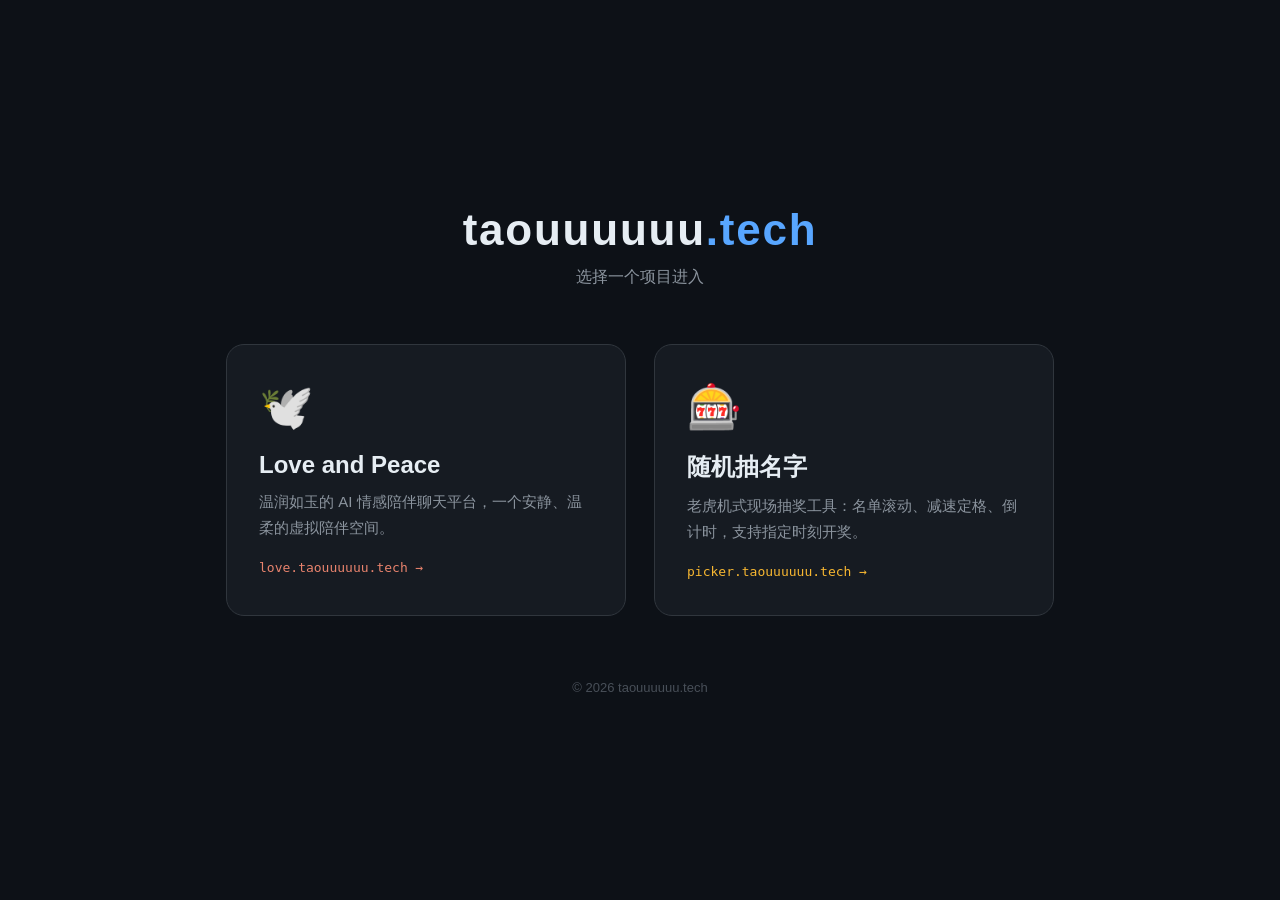
<file: portal/index.html>
<!DOCTYPE html>
<html lang="zh-CN">
<head>
  <meta charset="UTF-8">
  <meta name="viewport" content="width=device-width, initial-scale=1.0">
  <title>taouuuuuu.tech · 项目导航</title>
  <style>
    * { margin: 0; padding: 0; box-sizing: border-box; }
    body {
      min-height: 100vh;
      background: #0d1117;
      color: #e6edf3;
      font-family: "PingFang SC", "Microsoft YaHei", "Noto Sans CJK SC", sans-serif;
      display: flex;
      flex-direction: column;
      align-items: center;
      justify-content: center;
      padding: 40px 20px;
    }
    header { text-align: center; margin-bottom: 56px; }
    header h1 {
      font-size: clamp(28px, 5vw, 44px);
      font-weight: 800;
      letter-spacing: 0.04em;
    }
    header h1 span { color: #58a6ff; }
    header p { margin-top: 12px; color: #8b949e; font-size: 16px; }
    .cards {
      display: flex;
      gap: 28px;
      flex-wrap: wrap;
      justify-content: center;
      max-width: 900px;
    }
    a.card {
      display: block;
      width: min(400px, 90vw);
      background: #161b22;
      border: 1px solid #30363d;
      border-radius: 18px;
      padding: 36px 32px;
      text-decoration: none;
      color: inherit;
      transition: transform 0.18s ease, border-color 0.18s ease, box-shadow 0.18s ease;
    }
    a.card:hover {
      transform: translateY(-6px);
      border-color: var(--accent, #58a6ff);
      box-shadow: 0 12px 40px rgba(0, 0, 0, 0.45);
    }
    .card .emoji { font-size: 44px; }
    .card h2 { margin: 18px 0 10px; font-size: 24px; }
    .card p { color: #8b949e; font-size: 15px; line-height: 1.7; }
    .card .url {
      margin-top: 20px;
      font-size: 13px;
      color: var(--accent, #58a6ff);
      font-family: ui-monospace, Consolas, monospace;
    }
    a.card.love { --accent: #e8836d; }
    a.card.picker { --accent: #f7b731; }
    footer { margin-top: 64px; color: #484f58; font-size: 13px; }
  </style>
</head>
<body>
  <header>
    <h1>taouuuuuu<span>.tech</span></h1>
    <p>选择一个项目进入</p>
  </header>

  <div class="cards">
    <a class="card love" href="https://love.taouuuuuu.tech/">
      <div class="emoji">🕊️</div>
      <h2>Love and Peace</h2>
      <p>温润如玉的 AI 情感陪伴聊天平台，一个安静、温柔的虚拟陪伴空间。</p>
      <div class="url">love.taouuuuuu.tech →</div>
    </a>

    <a class="card picker" href="https://picker.taouuuuuu.tech/">
      <div class="emoji">🎰</div>
      <h2>随机抽名字</h2>
      <p>老虎机式现场抽奖工具：名单滚动、减速定格、倒计时，支持指定时刻开奖。</p>
      <div class="url">picker.taouuuuuu.tech →</div>
    </a>
  </div>

  <footer>© 2026 taouuuuuu.tech</footer>
</body>
</html>
</file>
